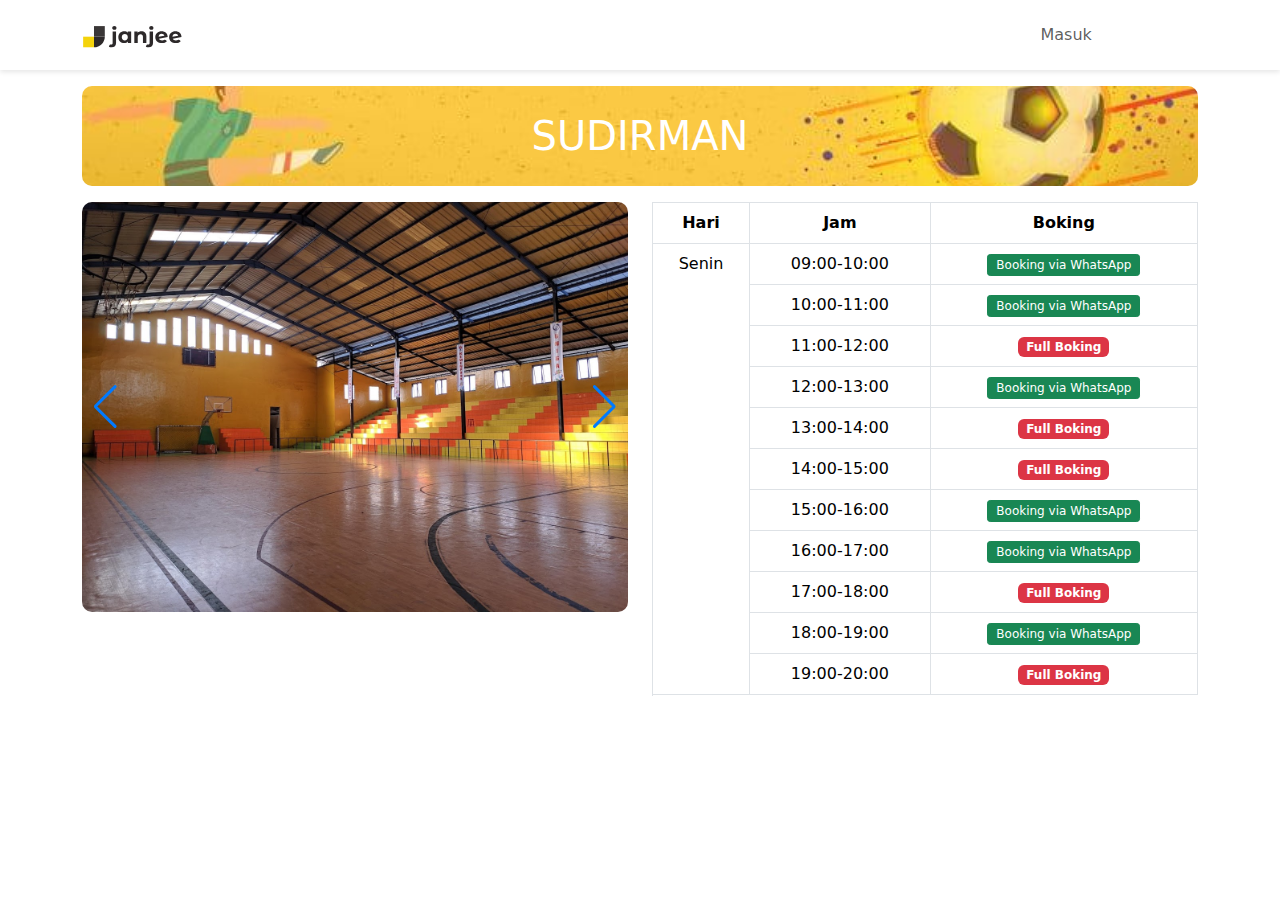
<file: boking.html>
<!doctype html>
<html lang="en">
  <head>
    <!-- Required meta tags -->
    <meta charset="utf-8">
    <meta name="viewport" content="width=device-width, initial-scale=1">

    <!-- Bootstrap CSS -->
    <link href="https://cdn.jsdelivr.net/npm/bootstrap@5.3.2/dist/css/bootstrap.min.css" rel="stylesheet">
    <!-- Swiper CSS -->
    <link rel="stylesheet" href="https://unpkg.com/swiper/swiper-bundle.min.css">

    <style>
      /* * {
        border: 1px solid red !important;
      } */
      .navbar {
            background-color: #fff;
            padding: 15px 10px;
            box-shadow: 0 2px 5px rgba(0, 0, 0, 0.1);
        }
      .image-container {
        display: block;
        width: 100%;
        height: 100px; /* Atur tinggi gambar */
        object-fit: cover; /* Cropping otomatis */
        border-radius: 10px;
      }
      .container {
        position: relative;
        text-align: center;
      }
      .centered {
        position: absolute;
        color: #fff;
        top: 50%;
        left: 50%;
        transform: translate(-50%, -50%);
      }
      /* table {
        font-family: arial, sans-serif;
        border-collapse: collapse;
        width: 100%;
      }

      td, th {
        border: 1px solid #dddddd;
        text-align: center;
        padding: 8px;
      }

      tr:nth-child(even) {
        background-color: #dddddd;
      } */
      .swiper-img {
        width: 100%;
        height: auto;
        border-radius: 10px;
        transition: all 0.4s ease-in-out;
        cursor: pointer;
      }

      .swiper-img.clicked {
        transform: scale(1.2); /* Perbesar gambar */
        box-shadow: 0 10px 20px rgba(0, 0, 0, 0.3);
        border-radius: 20px;
      }
      .btn-xs {
        padding: 0.25rem 0.5rem; /* Sesuaikan padding */
        font-size: 0.75rem; /* Ukuran font lebih kecil */
        line-height: 1; /* Sesuaikan tinggi garis */
        border-radius: 0.2rem; /* Sudut tombol */
      }
    </style>
    <title>Janjee</title>
  </head>
  <body>
    <nav class="navbar navbar-expand-lg navbar-light">
        <div class="container">
            <a class="navbar-brand" href="index.html"><img src="logojanjee/janjee-logo-text.svg" width="100" alt=""></a>
            <button class="navbar-toggler" type="button" data-bs-toggle="collapse" data-bs-target="#navbarNav" aria-controls="navbarNav" aria-expanded="false" aria-label="Toggle navigation">
                <span class="navbar-toggler-icon"></span>
            </button>
            <div class="collapse navbar-collapse" id="navbarNav">
                <!-- <form class="d-flex search-bar ms-auto">
                    <input class="form-control me-2" type="search" placeholder="Cari lapang.." aria-label="Search">
                </form> -->
                <ul class="navbar-nav ms-auto mb-2 mb-lg-0">
                    <li class="nav-item">
                        <a class="nav-link btn btn-sm btn-outline-warning me-3" href="#">Masuk</a>
                    </li>
                    <li class="nav-item">
                        <a class="nav-link btn btn-sm btn-warning text-white" href="#">Daftar</a>
                    </li>
                    <li class="nav-item">
                        <a class="nav-link" href="#"><i class="fas fa-shopping-cart"></i></a>
                    </li>
                </ul>
            </div>
        </div>
    </nav>
    <div class="container">
      <img src="assets/img/bg-futsal.jpg" class="image-container mt-3" alt="">
      <div class="centered h1">SUDIRMAN</div>
    </div>

    <section class="booking-lapang">
      <div class="container">
        <div class="row">
          <div class="col-lg-6">
            <div class="swiper mySwiper mt-3 mb-2">
              <div class="swiper-wrapper">
                <div class="swiper-slide">
                  <img src="assets/img/futsal.jpg" alt="Image 1" class="swiper-img">
                </div>
                <div class="swiper-slide">
                  <img src="assets/img/futsal.jpg" alt="Image 2" class="swiper-img">
                </div>
                <div class="swiper-slide">
                  <img src="assets/img/futsal.jpg" alt="Image 3" class="swiper-img">
                </div>
              </div>
              <!-- Navigation buttons -->
              <div class="swiper-button-next"></div>
              <div class="swiper-button-prev"></div>
            </div>            
          </div>
          <div class="col-lg-6">
            <table class="table table-bordered mt-3 mb-2">
              <tr class="bg-warning text-white">
                <th>Hari</th>
                <th>Jam</th>
                <th>Boking</th>
              </tr>
              <tr>
                <td rowspan="13">Senin</td>
                <td>09:00-10:00</td>
                <td>
                  <button 
                    type="button" 
                    class="btn btn-success btn-xs" 
                    data-bs-toggle="modal" 
                    data-bs-target="#bookingModal">
                    Booking via WhatsApp
                  </button>
                  <!-- Modal -->
                  <div class="modal fade" id="bookingModal" tabindex="-1" aria-labelledby="bookingModalLabel" aria-hidden="true">
                    <div class="modal-dialog modal-dialog-centered">
                      <div class="modal-content">
                        <div class="modal-header">
                          <h5 class="modal-title" id="bookingModalLabel">Isi Nama Pelanggan</h5>
                          <button type="button" class="btn-close" data-bs-dismiss="modal" aria-label="Close"></button>
                        </div>
                        <div class="modal-body">
                          <form id="bookingForm">
                            <div class="mb-3">
                              <label for="customerName" class="form-label" required>Nama Anda</label>
                              <input 
                                type="text" 
                                class="form-control" 
                                id="customerName" 
                                placeholder="Masukkan nama Anda" 
                                required>
                            </div>
                          </form>
                        </div>
                        <div class="modal-footer">
                          <button 
                            type="button" 
                            class="btn btn-sm btn-secondary" 
                            data-bs-dismiss="modal">
                            Tutup
                          </button>
                          <button 
                            type="button" 
                            class="btn btn-sm btn-success" 
                            id="waButton">
                            Booking via WhatsApp
                          </button>
                        </div>
                      </div>
                    </div>
                  </div>
                </td>
              </tr>
              <tr>
                <td>10:00-11:00</td>
                <td><button 
                    type="button" 
                    class="btn btn-success btn-xs" 
                    data-bs-toggle="modal" 
                    data-bs-target="#bookingModal">
                    Booking via WhatsApp
                  </button>
                </td>
              </tr>
              <tr>
                <td>11:00-12:00</td>
                <td><span class="badge bg-danger">Full Boking</span></td>
              </tr>
              <tr>
                <td>12:00-13:00</td>
                <td><button 
                    type="button" 
                    class="btn btn-success btn-xs" 
                    data-bs-toggle="modal" 
                    data-bs-target="#bookingModal">
                    Booking via WhatsApp
                  </button>
                </td>
              </tr>
              <tr>
                <td>13:00-14:00</td>
                <td><span class="badge bg-danger">Full Boking</span></td>
              </tr>
              <tr>
                <td>14:00-15:00</td>
                <td><span class="badge bg-danger">Full Boking</span></td>
              </tr>
              <tr>
                <td>15:00-16:00</td>
                <td><button 
                    type="button" 
                    class="btn btn-success btn-xs" 
                    data-bs-toggle="modal" 
                    data-bs-target="#bookingModal">
                    Booking via WhatsApp
                  </button>
                </td>
              </tr>
              <tr>
                <td>16:00-17:00</td>
                <td><button 
                    type="button" 
                    class="btn btn-success btn-xs" 
                    data-bs-toggle="modal" 
                    data-bs-target="#bookingModal">
                    Booking via WhatsApp
                  </button>
                </td>
              </tr>
              <tr>
                <td>17:00-18:00</td>
                <td><span class="badge bg-danger">Full Boking</span></td>
              </tr>
              <tr>
                <td>18:00-19:00</td>
                <td><button 
                    type="button" 
                    class="btn btn-success btn-xs" 
                    data-bs-toggle="modal" 
                    data-bs-target="#bookingModal">
                    Booking via WhatsApp
                  </button>
                </td>
              </tr>
              <tr>
                <td>19:00-20:00</td>
                <td><span class="badge bg-danger">Full Boking</span></td>
              </tr>
              <tr>
            </table>
          </div>
        </div>
      </div>
    </section>

    <script>
      // Initialize Swiper
      const swiper = new Swiper(".mySwiper", {
        slidesPerView: 3, // Jumlah slide yang terlihat
        spaceBetween: 10,
        navigation: {
          nextEl: ".swiper-button-next",
          prevEl: ".swiper-button-prev",
        },
        loop: true,
      });
    
      // Handle click to toggle class
      document.querySelectorAll(".swiper-img").forEach((img) => {
        img.addEventListener("click", () => {
          img.classList.toggle("clicked");
        });
      });

    </script>
    
    <script>
      document.addEventListener('DOMContentLoaded', function () {
        const waButton = document.getElementById('waButton');
        
        // Event listener untuk tombol Booking
        waButton.addEventListener('click', function () {
          const name = encodeURIComponent(document.getElementById('customerName').value);
  
          if (name) {
            // WhatsApp URL dengan pesan dinamis
            const waUrl = `https://wa.me/6287892312759?text=Halo%20saya%20${name}%20dari%20aplikasi%20Janjee,%20ingin%20memboking%20lapang%20(yang%20sudah%20dipilih)%20dan%20jam%20(yang%20sudah%20dipilih)%20apakah%20tersedia?`;
            
            // Buka WhatsApp di tab baru
            window.open(waUrl, '_blank');
  
            // Tutup modal setelah klik tombol
            const bookingModal = bootstrap.Modal.getInstance(document.getElementById('bookingModal'));
            bookingModal.hide();
          } else {
            alert('Mohon masukkan nama Anda.');
          }
        });
      });
    </script>

    <!-- Option 1: Bootstrap Bundle with Popper -->
    <script src="https://cdn.jsdelivr.net/npm/@popperjs/core@2.11.8/dist/umd/popper.min.js"></script>
    <script src="https://cdn.jsdelivr.net/npm/bootstrap@5.3.2/dist/js/bootstrap.min.js"></script>    
    <!-- Swiper JS -->
    <script src="https://unpkg.com/swiper/swiper-bundle.min.js"></script>

  </body>
</html>
</file>
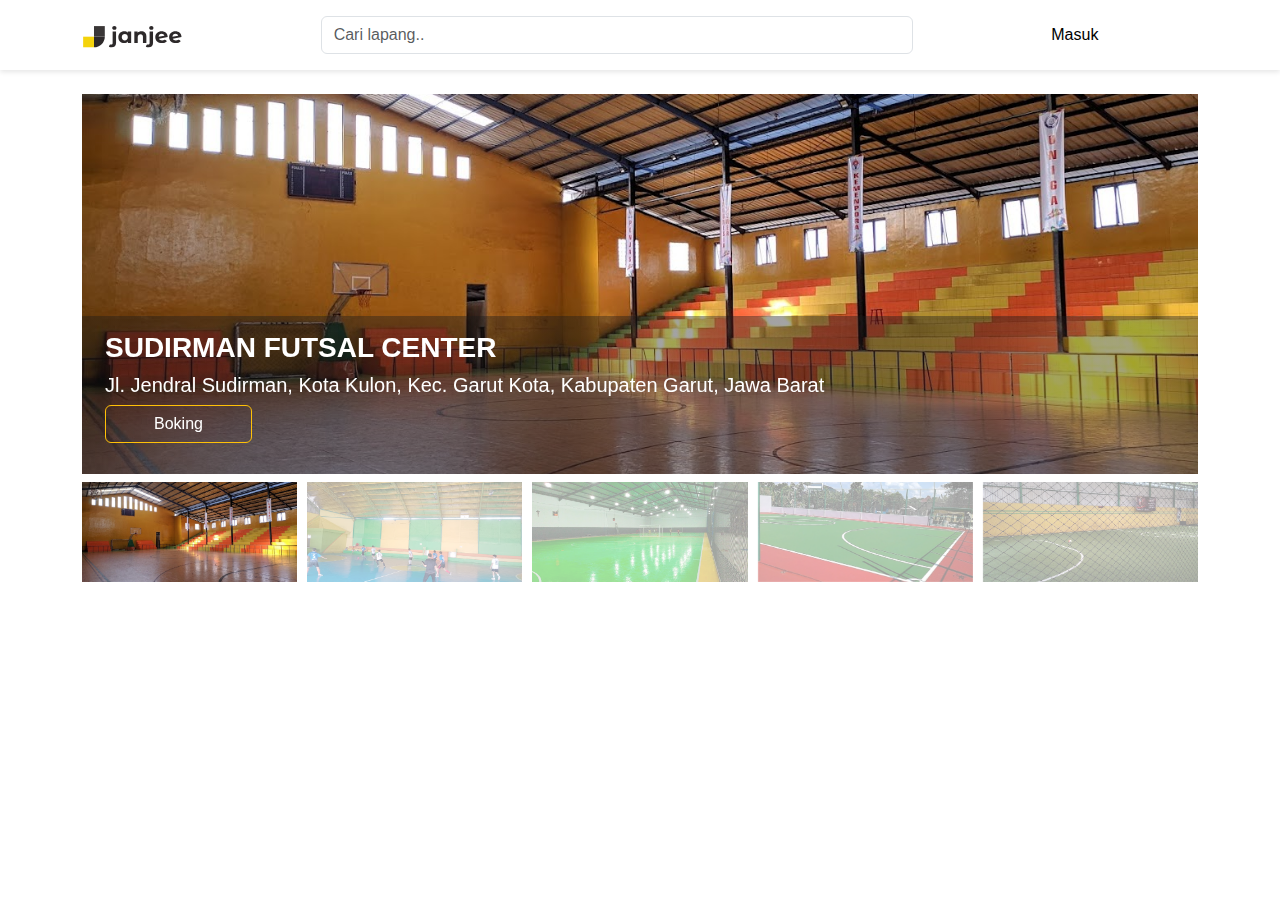
<file: lapang.html>
<!doctype html>
<html lang="en">

<head>
    <meta charset="utf-8">
    <meta name="viewport" content="width=device-width, initial-scale=1">
    <title>Janjee</title>

    <!-- Bootstrap CSS -->
    <link href="https://cdn.jsdelivr.net/npm/bootstrap@5.0.2/dist/css/bootstrap.min.css" rel="stylesheet">
    <!-- Swiper CSS -->
    <link rel="stylesheet" href="https://cdn.jsdelivr.net/npm/swiper@11/swiper-bundle.min.css">
    <link rel="stylesheet" href="style.css">    

</head>

<body>

    <nav class="navbar navbar-expand-lg navbar-light">
        <div class="container">
            <a class="navbar-brand" href="index.html"><img src="logojanjee/janjee-logo-text.svg" width="100" alt=""></a>
            <button class="navbar-toggler" type="button" data-bs-toggle="collapse" data-bs-target="#navbarNav" aria-controls="navbarNav" aria-expanded="false" aria-label="Toggle navigation">
                <span class="navbar-toggler-icon"></span>
            </button>
            <div class="collapse navbar-collapse" id="navbarNav">
                <form class="d-flex search-bar ms-auto">
                    <input class="form-control me-2" type="search" placeholder="Cari lapang.." aria-label="Search">
                </form>
                <ul class="navbar-nav ms-auto mb-2 mb-lg-0">
                    <li class="nav-item">
                        <a class="nav-link btn btn-sm btn-outline-warning me-3" href="#">Masuk</a>
                    </li>
                    <li class="nav-item">
                        <a class="nav-link btn btn-sm btn-warning text-white" href="#">Daftar</a>
                    </li>
                    <li class="nav-item">
                        <a class="nav-link" href="#"><i class="fas fa-shopping-cart"></i></a>
                    </li>
                </ul>
            </div>
        </div>
    </nav>
    <div class="container">

    <!-- Main Swiper -->
        <div class="swiper swiper-main mt-4">
            <div class="swiper-wrapper">
                <div class="swiper-slide"><img src="assets/img/futsal.jpg" alt="Item 1">
                    <div class="aku">
                        <div class="text-white h3 fw-bold ms-2">SUDIRMAN FUTSAL CENTER</div>
                            <div class="text-white h5 ms-2">Jl. Jendral Sudirman, Kota Kulon, Kec. Garut Kota, Kabupaten Garut, Jawa Barat</div>
                            <ul class="list-unstyled list-inline ms-2 mt-2">
                                <a href="boking" class="btn btn-outline-warning text-white px-5">Boking</a>
                            </ul>
                    </div>
                </div>
                <div class="swiper-slide"><img src="assets/img/lap-gordah.jpg" alt="Item 2">
                <div class="aku">
                        <div class="text-white h3 fw-bold ms-2">LAPANGAN GORDAH FUTSAL</div>
                            <div class="text-white h5 ms-2">Jl. Jendral Sudirman, Kota Kulon, Kec. Garut Kota, Kabupaten Garut, Jawa Barat</div>
                            <ul class="list-unstyled list-inline ms-2 mt-2">
                                <a href="boking" class="btn btn-outline-warning text-white px-5">Boking</a>
                            </ul>
                    </div>
                </div>
                <div class="swiper-slide"><img src="assets/img/futsal3.jpg" alt="Item 3">
                <div class="aku">
                        <div class="text-white h3 fw-bold ms-2">CEMPAKA FUTSAL</div>
                            <div class="text-white h5 ms-2">Jl. Jendral Sudirman, Kota Kulon, Kec. Garut Kota, Kabupaten Garut, Jawa Barat</div>
                            <ul class="list-unstyled list-inline ms-2 mt-2">
                                <a href="boking" class="btn btn-outline-warning text-white px-5">Boking</a>
                            </ul>
                    </div>
                </div>
                <div class="swiper-slide"><img src="assets/img/futsal4.jpg" alt="Item 4">
                <div class="aku">
                        <div class="text-white h3 fw-bold ms-2">PESONA FUTSAL</div>
                            <div class="text-white h5 ms-2">Jl. Jendral Sudirman, Kota Kulon, Kec. Garut Kota, Kabupaten Garut, Jawa Barat</div>
                            <ul class="list-unstyled list-inline ms-2 mt-2">
                                <a href="boking" class="btn btn-outline-warning text-white px-5">Boking</a>
                            </ul>
                    </div>
                </div>
                <div class="swiper-slide"><img src="assets/img/lap-sudirman2.jpg" alt="Item 3">
                <div class="aku">
                        <div class="text-white h3 fw-bold ms-2">SEDERHANA JAYA FUTSAL</div>
                            <div class="text-white h5 ms-2">Jl. Jendral Sudirman, Kota Kulon, Kec. Garut Kota, Kabupaten Garut, Jawa Barat</div>
                            <ul class="list-unstyled list-inline ms-2 mt-2">
                                <a href="boking" class="btn btn-outline-warning text-white px-5">Boking</a>
                            </ul>
                    </div>
                </div>
                <div class="swiper-slide"><img src="assets/img/futsal2.jpg" alt="Item 4">
                <div class="aku">
                        <div class="text-white h3 fw-bold ms-2">TITAN FUTSAL</div>
                            <div class="text-white h5 ms-2">Jl. Jendral Sudirman, Kota Kulon, Kec. Garut Kota, Kabupaten Garut, Jawa Barat</div>
                            <ul class="list-unstyled list-inline ms-2 mt-2">
                                <a href="boking" class="btn btn-outline-warning text-white px-5">Boking</a>
                            </ul>
                    </div>
                </div>
                <div class="swiper-slide"><img src="assets/img/lap-sudirman.jpg" alt="Item 5">
                <div class="aku">
                        <div class="text-white h3 fw-bold ms-2">SUDIRMAN FUTSAL CENTER</div>
                            <div class="text-white h5 ms-2">Jl. Jendral Sudirman, Kota Kulon, Kec. Garut Kota, Kabupaten Garut, Jawa Barat</div>
                            <ul class="list-unstyled list-inline ms-2 mt-2">
                                <a href="boking" class="btn btn-outline-warning text-white px-5">Boking</a>
                            </ul>
                    </div>
                </div>
            </div>
        </div>

        <!-- Thumbnail Swiper -->
        <div class="swiper swiper-thumb mt-2">
            <div class="swiper-wrapper">
                <div class="swiper-slide"><img src="assets/img/futsal.jpg" alt="Thumbnail 1"></div>
                <div class="swiper-slide"><img src="assets/img/lap-gordah.jpg" alt="Thumbnail 2"></div>
                <div class="swiper-slide"><img src="assets/img/futsal3.jpg" alt="Thumbnail 3"></div>
                <div class="swiper-slide"><img src="assets/img/futsal4.jpg" alt="Thumbnail 4"></div>
                <div class="swiper-slide"><img src="assets/img/lap-sudirman2.jpg" alt="Thumbnail 5"></div>
                <div class="swiper-slide"><img src="assets/img/futsal2.jpg" alt="Thumbnail 5"></div>
                <div class="swiper-slide"><img src="assets/img/lap-sudirman.jpg" alt="Thumbnail 5"></div>
            </div>
        </div>
    </div>

    <!-- Swiper JS -->
    <script src="https://cdn.jsdelivr.net/npm/swiper@11/swiper-bundle.min.js"></script>
    <script>
        // Initialize thumbnail Swiper
        var swiperThumb = new Swiper(".swiper-thumb", {
            spaceBetween: 10,
            slidesPerView: 5,
            freeMode: true,
            watchSlidesProgress: true,
        });

        // Initialize main Swiper with thumbs and autoplay
        var swiperMain = new Swiper(".swiper-main", {
            spaceBetween: 10,
            thumbs: {
                swiper: swiperThumb,
            },
            autoplay: {
                delay: 4000,
                disableOnInteraction: false,
            },
        });

        // Menampilkan loader
        document.querySelector('.loader').style.display = 'block';

        // Menyembunyikan loader (contoh setelah 3 detik)
        setTimeout(() => {
        document.querySelector('.loader').style.display = 'none';
        }, 1000);

    </script>
</body>

</html>
</file>
<file: style.css>
body {
        font-family: Arial, sans-serif;
    }

    .loader {
        width: 50px;
        aspect-ratio: 1;
        border-radius: 50%;
        border: 8px solid #0000;
        border-right-color: #ffa50097;
        position: relative;
        animation: l24 1s infinite linear;
    }
    .loader:before,
    .loader:after {
        content: "";
        position: absolute;
        inset: -8px;
        border-radius: 50%;
        border: inherit;
        animation: inherit;
        animation-duration: 2s;
    }
    .loader:after {
        animation-duration: 4s;
    }
    @keyframes l24 {
        100% {transform: rotate(1turn)}
    }      

    .navbar {
        background-color: #fff;
        padding: 15px 10px;
        box-shadow: 0 2px 5px rgba(0, 0, 0, 0.1);
    }

    .navbar-nav .nav-link {
        color: #000;
    }

    .search-bar {
        width: 100%;
        max-width: 600px;
    }

    .swiper-container {
        margin-top: 20px;
    }

    .swiper-slide img {
        display: block;
        width: 100%;
        height: 380px; /* Default height */
        object-fit: cover; /* Cropping otomatis */
    }

    .swiper-thumb .swiper-slide img {
        height: 100px; /* Ukuran thumbnail */
        object-fit: cover;
    }

    .swiper-thumb .swiper-slide {
        opacity: 0.4;
        cursor: pointer;
    }

    .swiper-thumb .swiper-slide-thumb-active {
        opacity: 1;
    }
    .aku {
        position: absolute;
        font-family: "Roboto", sans-serif;
        bottom: 0;
        left: 0;
        width: 100%;
        padding: 15px;
        background: -webkit-gradient(linear,left top,left bottom, from(rgba(27, 27, 27, 0.4)),color-stop(25%, rgba(27, 27, 27, 0.4)));
    }

    /* RESPONSIVE DESIGN */
    @media (max-width: 768px) {
        .swiper-slide img {
            height: 280px; /* Kurangi tinggi gambar untuk layar lebih kecil */
        }

        .swiper-thumb .swiper-slide img {
            height: 80px; /* Thumbnail lebih kecil */
        }

        .swiper-thumb .swiper-slide {
            opacity: 0.6;
        }

        .search-bar {
            max-width: 400px;
        }

        .navbar-nav .btn {
            font-size: 14px; /* Tombol lebih kecil */
            padding: 5px 10px;
        }
    }

    @media (max-width: 576px) {
        .swiper-slide img {
            height: 650px; /* Lebih kecil untuk layar sangat kecil */
        }

        .swiper-thumb .swiper-slide img {
            height: 60px; /* Thumbnail lebih kecil */
        }

        .swiper-thumb .swiper-slide {
            opacity: 0.8;
        }

        .search-bar {
            max-width: 300px;
        }

        .navbar-brand img {
            width: 80px; /* Logo lebih kecil */
        }

        .navbar-nav .btn {
            font-size: 12px; /* Ukuran font tombol lebih kecil */
        }
    }
</file>
